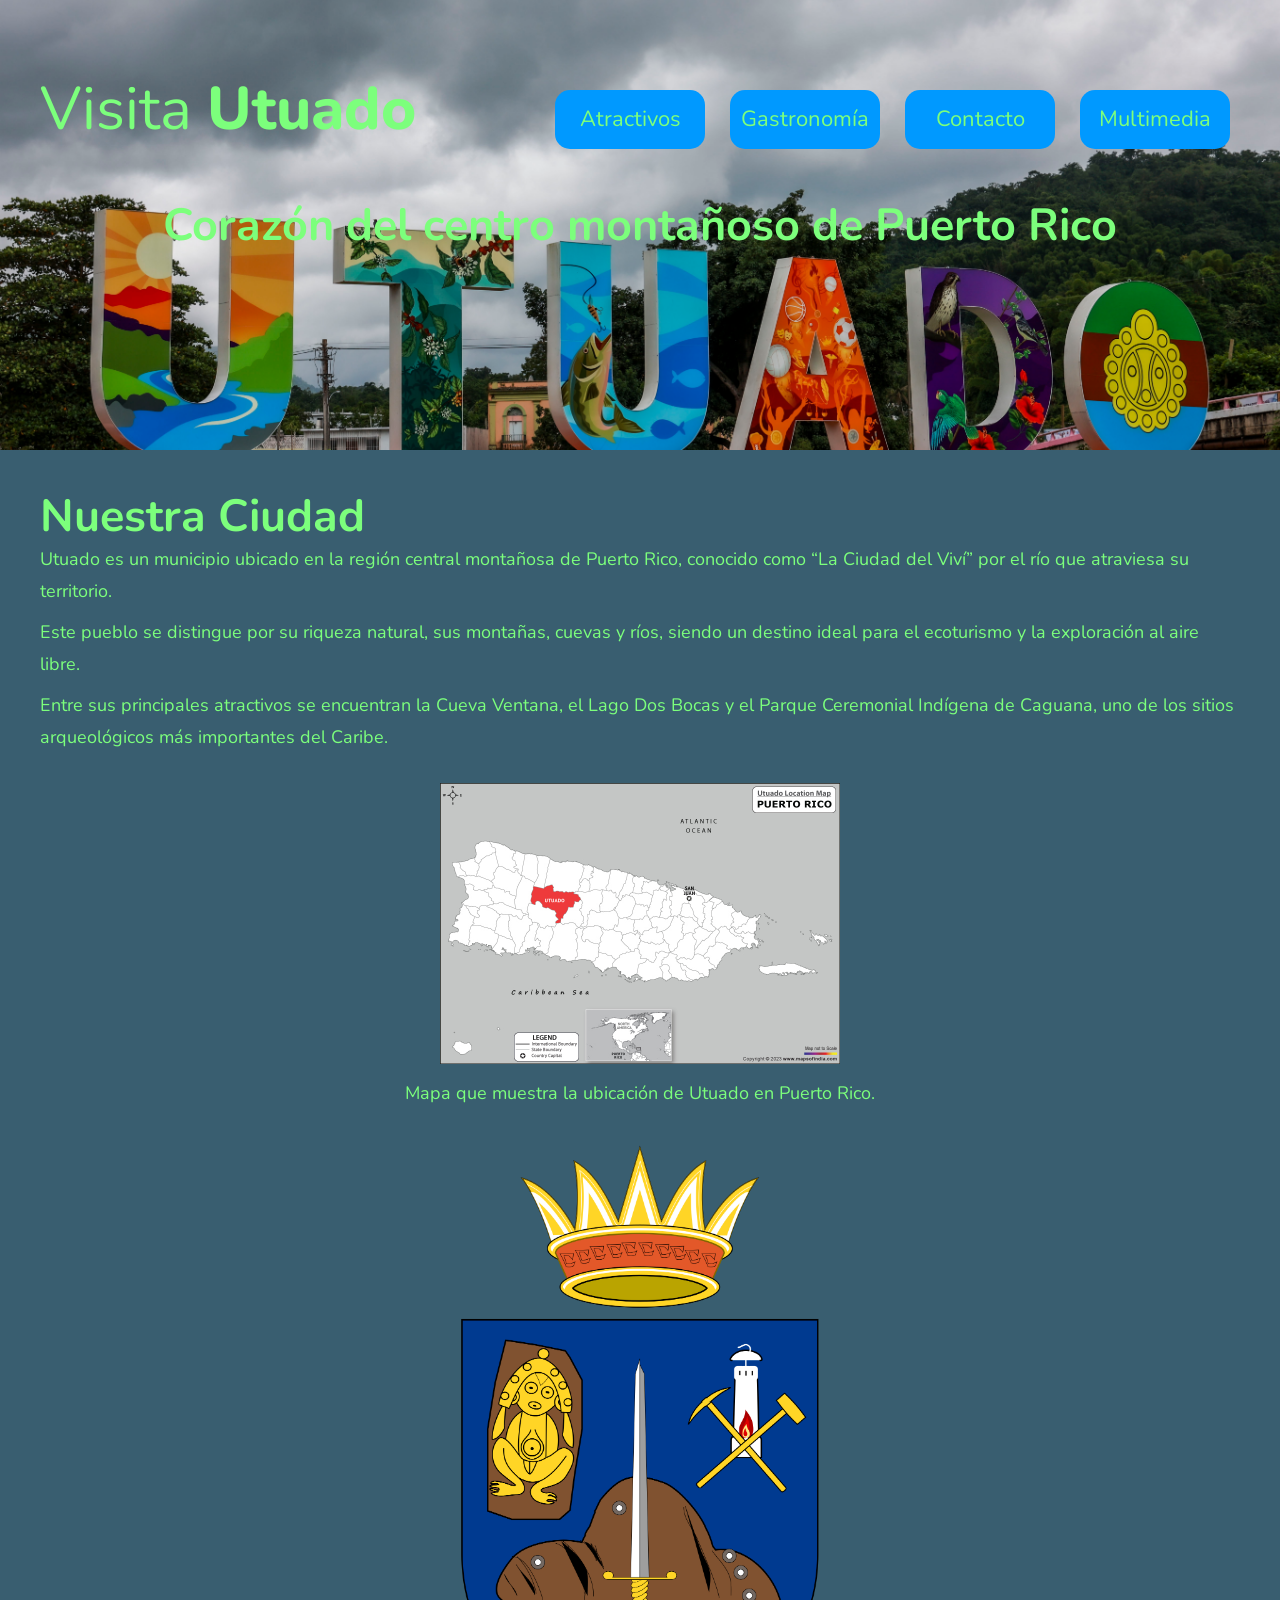
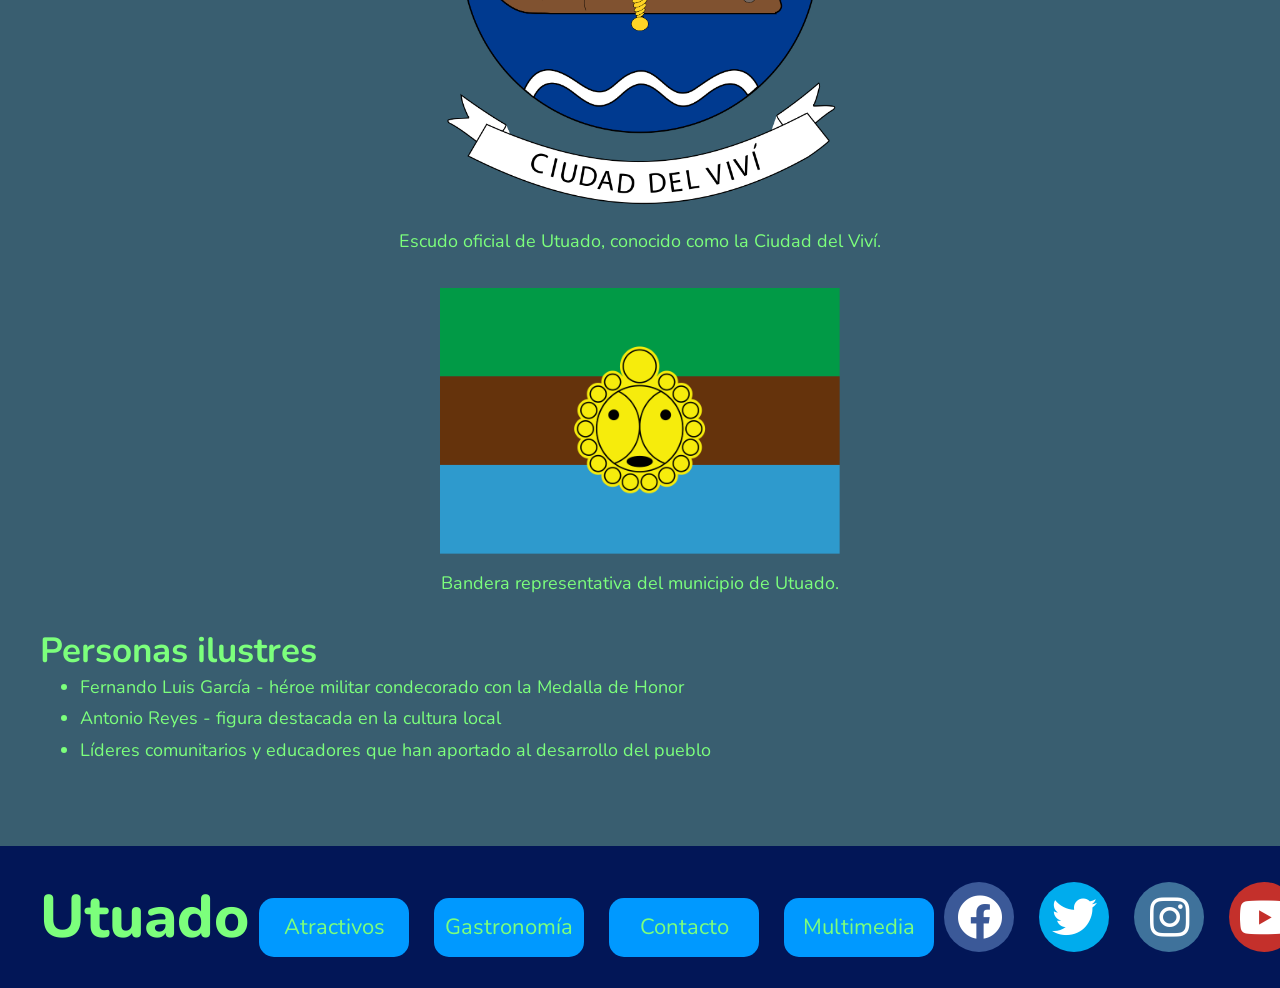
<file: index.html>
<!DOCTYPE html> 
<html lang="es">
<head>
    <meta charset="UTF-8">
    <meta name="viewport" content="width=device-width, initial-scale=1.0">

    <!-- Normalize -->
    <link rel="stylesheet" href="css/normalize.css">

    <!-- Font Awesome -->
    <link href="https://cdnjs.cloudflare.com/ajax/libs/font-awesome/5.15.3/css/all.min.css" rel="stylesheet">

    <!-- Google Fonts -->
    <link rel="preconnect" href="https://fonts.googleapis.com">
    <link rel="preconnect" href="https://fonts.gstatic.com" crossorigin>
    <link href="https://fonts.googleapis.com/css2?family=Nunito:ital,wght@0,200;0,400;0,700;1,400&display=swap" rel="stylesheet">

    <!-- CSS del pueblo -->
    <link rel="stylesheet" href="css/utuado.css">

    <title>Utuado Puerto Rico</title>
</head>

<body>

<header class="header no-margin">
    <div class="contenedor">
        <div class="barra">

            <a class="logo" href="index.html">
                <h1 class="logo__nombre no-margin centrar-text">
                    Visita <span class="logo__bold">Utuado</span>
                </h1>
            </a>

            <nav class="navegacion">
                <a href="atractivos.html" class="enlace_nav">Atractivos</a>
                <a href="gastronomia.html" class="enlace_nav">Gastronomía</a>
                <a href="contacto.html" class="enlace_nav">Contacto</a>
                <a href="multimedia.html" class="enlace_nav">Multimedia</a>
            </nav>

        </div>
    </div>

    <div class="header__text">
        <h2 class="no-margin">Corazón del centro montañoso de Puerto Rico</h2>
    </div>
</header>

<div class="contenedor main__text">
    <main>

        <h2 class="no-margin">Nuestra Ciudad</h2>

        <p class="no-margin">
            <span class="utuado">Utuado</span> es un municipio ubicado en la región central montañosa de Puerto Rico,
            conocido como “La Ciudad del Viví” por el río que atraviesa su territorio.
        </p>

        <p class="no-margin">
            Este pueblo se distingue por su riqueza natural, sus montañas, cuevas y ríos,
            siendo un destino ideal para el ecoturismo y la exploración al aire libre.
        </p>

        <p class="no-margin">
            Entre sus principales atractivos se encuentran la Cueva Ventana, el Lago Dos Bocas
            y el Parque Ceremonial Indígena de Caguana, uno de los sitios arqueológicos más importantes del Caribe.
        </p>

        <div class="imagenes-pueblo">

            <div class="imagen-pueblo">
                <img src="img/utuado-location-map.jpg" alt="Mapa de Utuado en Puerto Rico">
                <p class="descripcion-img">Mapa que muestra la ubicación de Utuado en Puerto Rico.</p>
            </div>

            <div class="imagen-pueblo">
                <img src="img/escudo.png" alt="Escudo de Utuado">
                <p class="descripcion-img">Escudo oficial de Utuado, conocido como la Ciudad del Viví.</p>
            </div>

            <div class="imagen-pueblo">
                <img src="img/bandera.png" alt="Bandera de Utuado">
                <p class="descripcion-img">Bandera representativa del municipio de Utuado.</p>
            </div>

        </div>

        <h3 class="no-margin">Personas ilustres</h3>

        <ul class="no-margin">
            <li>Fernando Luis García - héroe militar condecorado con la Medalla de Honor</li>
            <li>Antonio Reyes - figura destacada en la cultura local</li>
            <li>Líderes comunitarios y educadores que han aportado al desarrollo del pueblo</li>
        </ul>

    </main>
</div>

<footer class="footer">
    <div class="no-padding contenedor">
        <div class="no-padding barra">

            <a class="logo" href="index.html">
                <h1 class="logo__nombre no-margin centrar-text logo__bold">Utuado</h1>
            </a>

            <nav class="navegacion">
                <a href="atractivos.html" class="enlace_nav">Atractivos</a>
                <a href="gastronomia.html" class="enlace_nav">Gastronomía</a>
                <a href="contacto.html" class="enlace_nav">Contacto</a>
                <a href="multimedia.html" class="enlace_nav">Multimedia</a>

            </nav>

            <ul class="social-menu no-padding">
                <li><a href="https://facebook.com/"><i class="fab fa-facebook"></i></a></li>
                <li><a href="https://twitter.com/"><i class="fab fa-twitter"></i></a></li>
                <li><a href="https://instagram.com/"><i class="fab fa-instagram"></i></a></li>
                <li><a href="https://youtube.com/"><i class="fab fa-youtube"></i></a></li>
            </ul>

        </div>
    </div>
</footer>

</body>
</html>
</file>
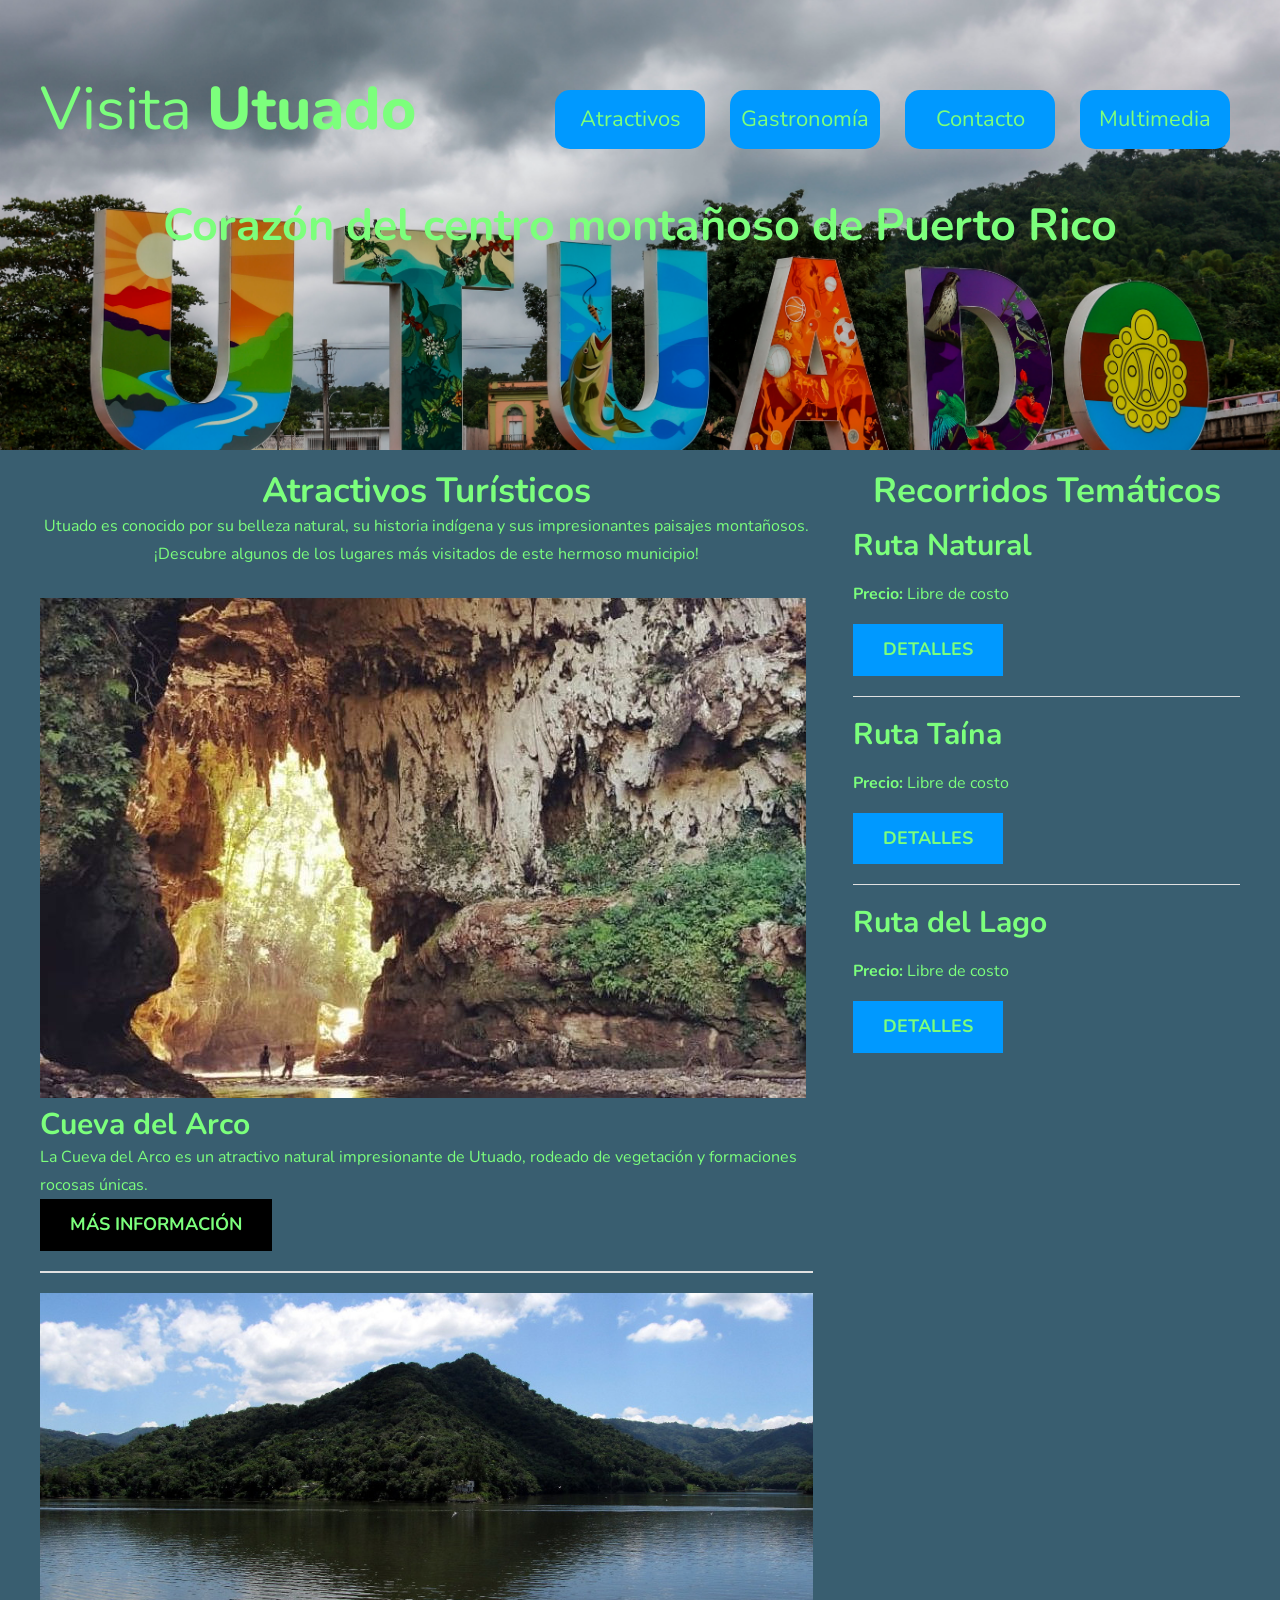
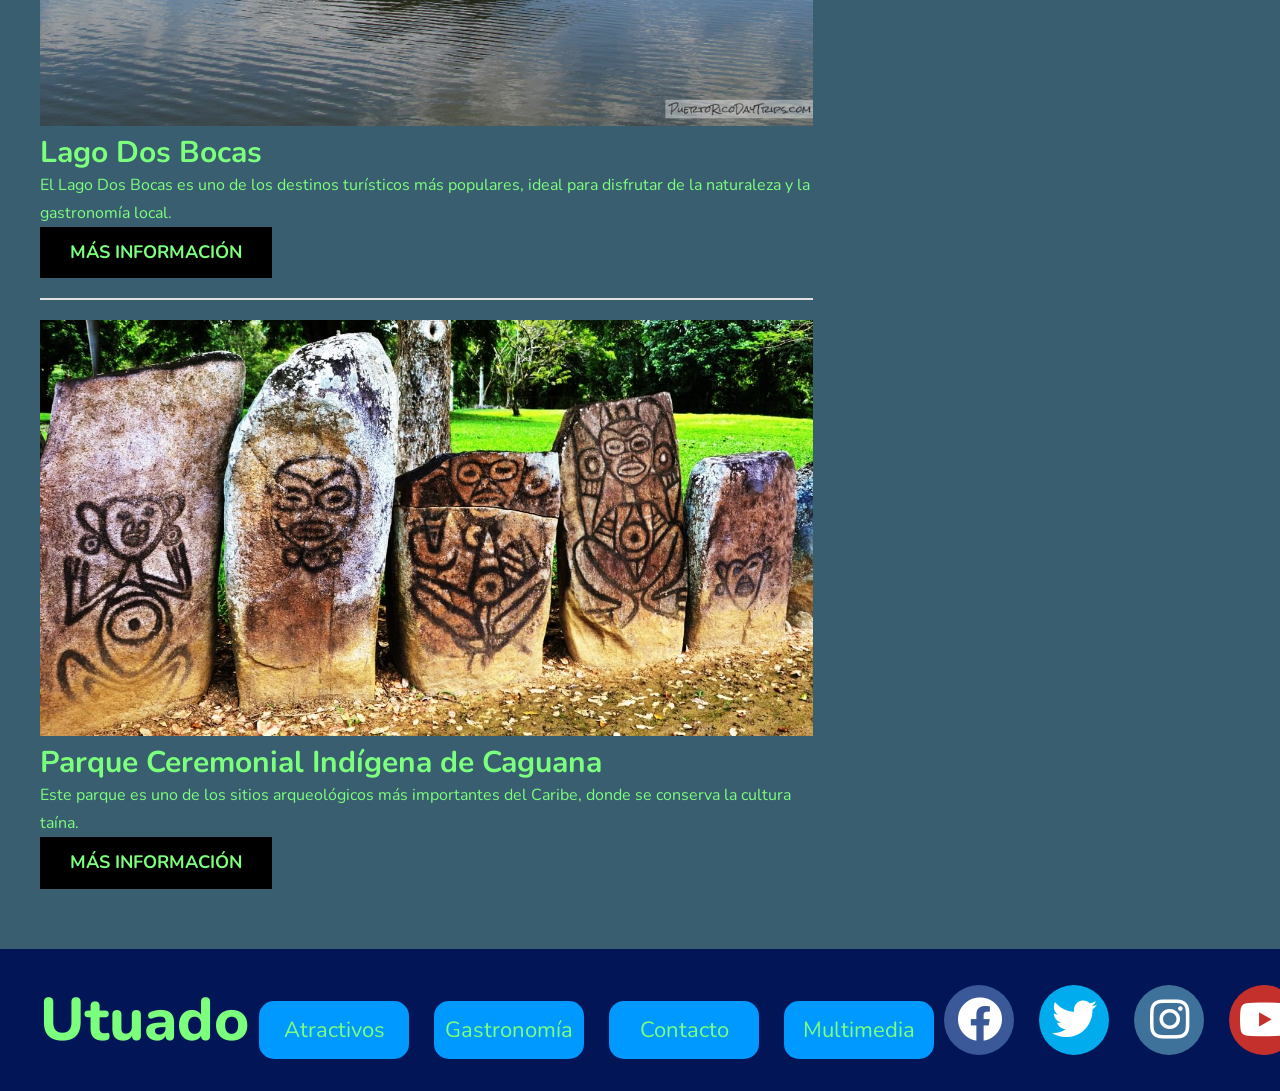
<file: atractivos.html>
<!DOCTYPE html>
<html lang="es">
<head>
    <meta charset="UTF-8">
    <meta name="viewport" content="width=device-width, initial-scale=1.0">

    <!-- Normalize -->
    <link rel="stylesheet" href="css/normalize.css">

    <!-- Font Awesome -->
    <link href="https://cdnjs.cloudflare.com/ajax/libs/font-awesome/5.15.3/css/all.min.css" rel="stylesheet">

    <!-- Google Fonts -->
    <link rel="preconnect" href="https://fonts.googleapis.com">
    <link rel="preconnect" href="https://fonts.gstatic.com" crossorigin>
    <link href="https://fonts.googleapis.com/css2?family=Nunito:ital,wght@0,200;0,400;0,700;1,400&display=swap" rel="stylesheet">

    <!-- CSS -->
    <link rel="stylesheet" href="css/utuado.css">

    <title>Atractivos - Utuado, Puerto Rico</title>
</head>

<body>

<header class="header no-margin">
    <div class="contenedor">
        <div class="barra">

            <a class="logo" href="index.html">
                <h1 class="logo__nombre no-margin centrar-text">
                    Visita <span class="logo__bold">Utuado</span>
                </h1>
            </a>

            <nav class="navegacion">
                <a href="atractivos.html" class="enlace_nav">Atractivos</a>
                <a href="gastronomia.html" class="enlace_nav">Gastronomía</a>
                <a href="contacto.html" class="enlace_nav">Contacto</a>
                <a href="multimedia.html" class="enlace_nav">Multimedia</a>
            </nav>

        </div>
    </div>

    <div class="header__text">
        <h2 class="no-margin">Corazón del centro montañoso de Puerto Rico</h2>
    </div>
</header>

<div class="contenedor contenido-principal">

<main>
    <h3 class="centrar-text no-margin">Atractivos Turísticos</h3>

    <div class="contenido-principal__text">
        <p class="centrar-text no-margin">
            <span class="Utuado">Utuado</span> es conocido por su belleza natural, su historia indígena y sus impresionantes paisajes montañosos.
        </p>
        <p class="centrar-text no-margin">
            ¡Descubre algunos de los lugares más visitados de este hermoso municipio!
        </p>
    </div>

    <!-- ATRACTIVO 1 -->
    <article class="atractivo">
        <div class="atractivo__imagen">
            <picture>
               <img src="img/cueva-arco2.jpg" alt="Cueva del Arco">
            </picture>
        </div>

        <div class="atractivo__contenido">
            <h4 class="no-margin">Cueva del Arco</h4>
            <p class="no-margin">
                La Cueva del Arco es un atractivo natural impresionante de Utuado, rodeado de vegetación y formaciones rocosas únicas.
            </p>
            <a href="#" class="boton boton--primario">Más información</a>
        </div>
    </article>

    <!-- ATRACTIVO 2 -->
    <article class="atractivo">
        <div class="atractivo__imagen">
            <picture>
                <img src="img/dos-bocas.jpg" alt="Lago Dos Bocas">
            </picture>
        </div>

        <div class="atractivo__contenido">
            <h4 class="no-margin">Lago Dos Bocas</h4>
            <p class="no-margin">
                El Lago Dos Bocas es uno de los destinos turísticos más populares, ideal para disfrutar de la naturaleza y la gastronomía local.
            </p>
            <a href="#" class="boton boton--primario">Más información</a>
        </div>
    </article>

    <!-- ATRACTIVO 3 -->
    <article class="atractivo">
        <div class="atractivo__imagen">
            <picture>
                <img src="img/centro-ceremonial-indigena.jpg" alt="Parque Ceremonial Indígena de Caguana">
            </picture>
        </div>

        <div class="atractivo__contenido">
            <h4 class="no-margin">Parque Ceremonial Indígena de Caguana</h4>
            <p class="no-margin">
                Este parque es uno de los sitios arqueológicos más importantes del Caribe, donde se conserva la cultura taína.
            </p>
            <a href="#" class="boton boton--primario">Más información</a>
        </div>
    </article>

</main>

<aside class="sidebar">
    <h3 class="centrar-text no-margin">Recorridos Temáticos</h3>

    <ul class="rutas no-padding">

        <li class="widget-ruta">
            <h4 class="no-margin">Ruta Natural</h4>
            <p class="widget-ruta__label">Precio:
                <span class="widget-ruta__info">Libre de costo</span>
            </p>
            <a href="#" class="boton boton--secundario">Detalles</a>
        </li>

        <li class="widget-ruta">
            <h4 class="no-margin">Ruta Taína</h4>
            <p class="widget-ruta__label">Precio:
                <span class="widget-ruta__info">Libre de costo</span>
            </p>
            <a href="#" class="boton boton--secundario">Detalles</a>
        </li>

        <li class="widget-ruta">
            <h4 class="no-margin">Ruta del Lago</h4>
            <p class="widget-ruta__label">Precio:
                <span class="widget-ruta__info">Libre de costo</span>
            </p>
            <a href="#" class="boton boton--secundario">Detalles</a>
        </li>

    </ul>
</aside>

</div>

<footer class="footer">
    <div class="no-padding contenedor">
        <div class="no-padding barra">

            <a class="logo" href="index.html">
                <h1 class="logo__nombre no-margin centrar-text logo__bold">Utuado</h1>
            </a>

            <nav class="navegacion">
                <a href="atractivos.html" class="enlace_nav">Atractivos</a>
                <a href="gastronomia.html" class="enlace_nav">Gastronomía</a>
                <a href="contacto.html" class="enlace_nav">Contacto</a>
                <a href="multimedia.html" class="enlace_nav">Multimedia</a>

            </nav>

            <ul class="social-menu no-padding">
                <li><a href="#"><i class="fab fa-facebook"></i></a></li>
                <li><a href="#"><i class="fab fa-twitter"></i></a></li>
                <li><a href="#"><i class="fab fa-instagram"></i></a></li>
                <li><a href="#"><i class="fab fa-youtube"></i></a></li>
            </ul>

        </div>
    </div>
</footer>

</body>
</html>
</file>
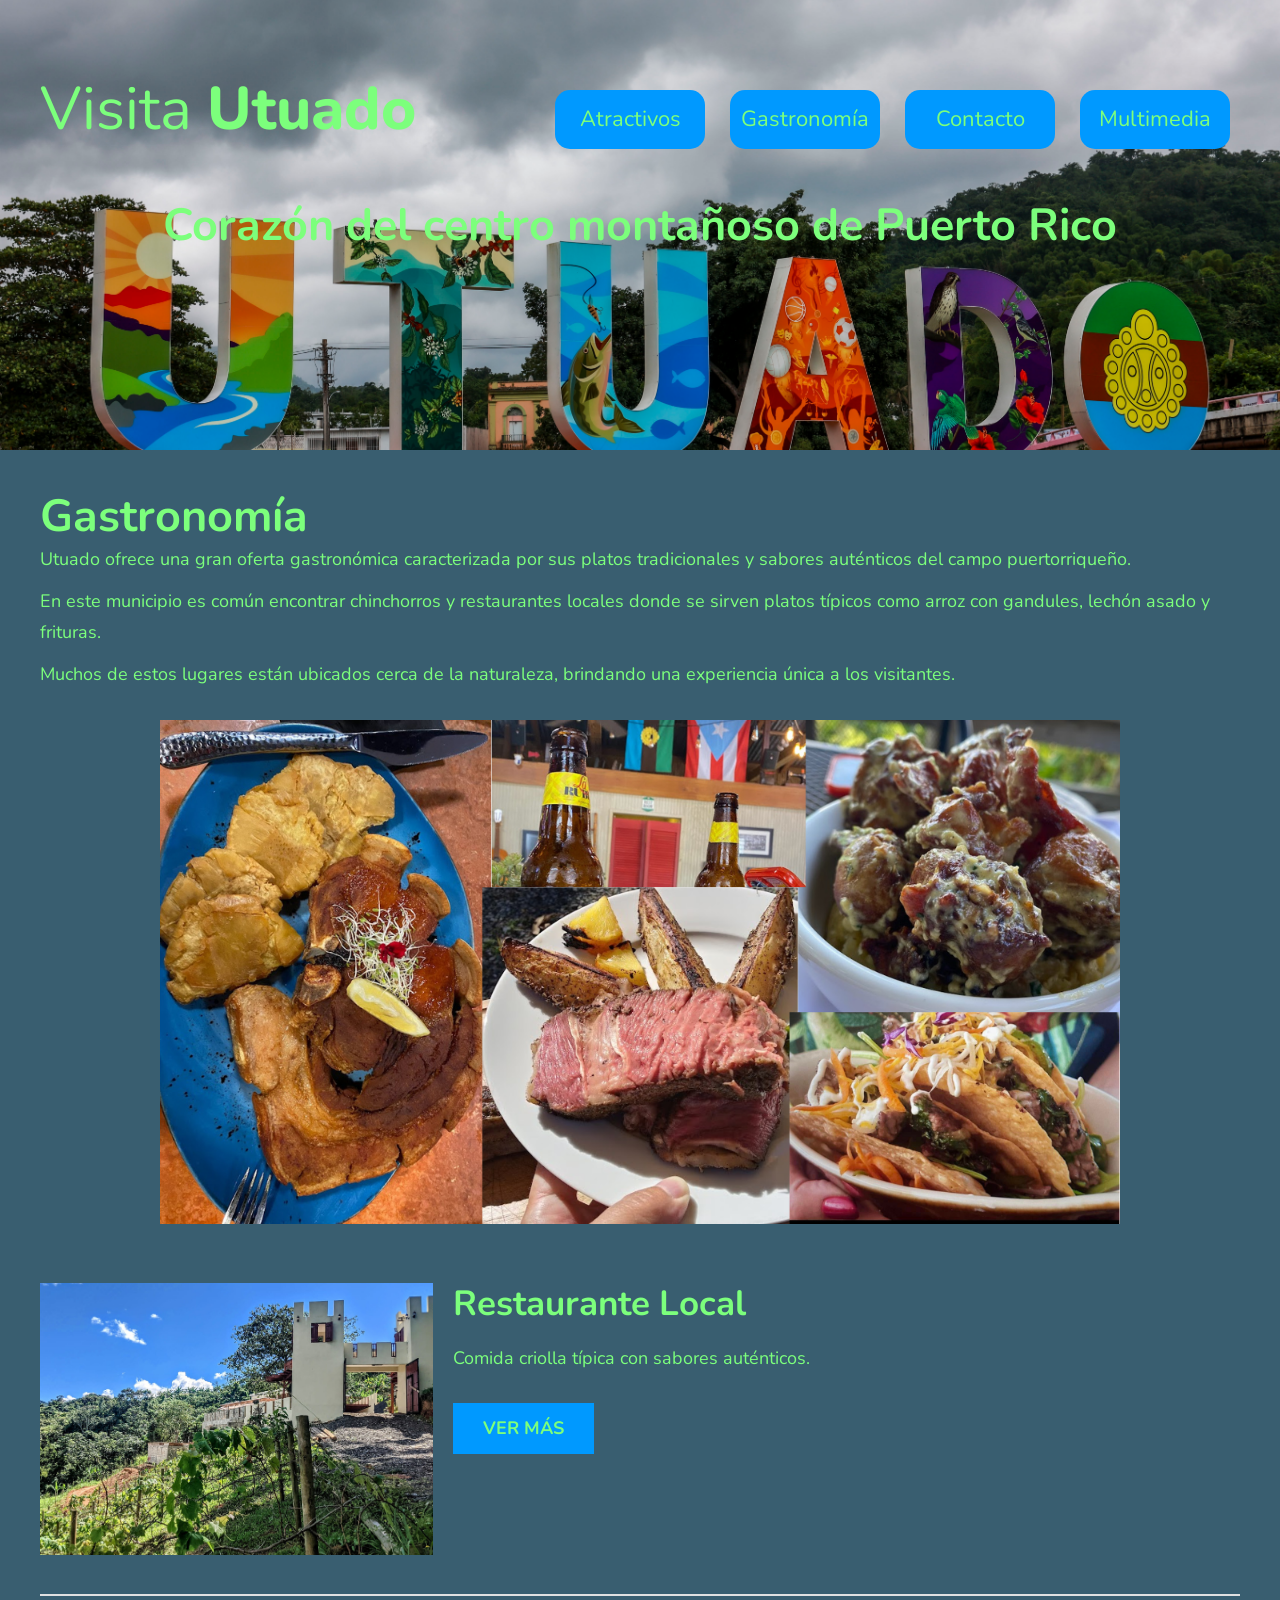
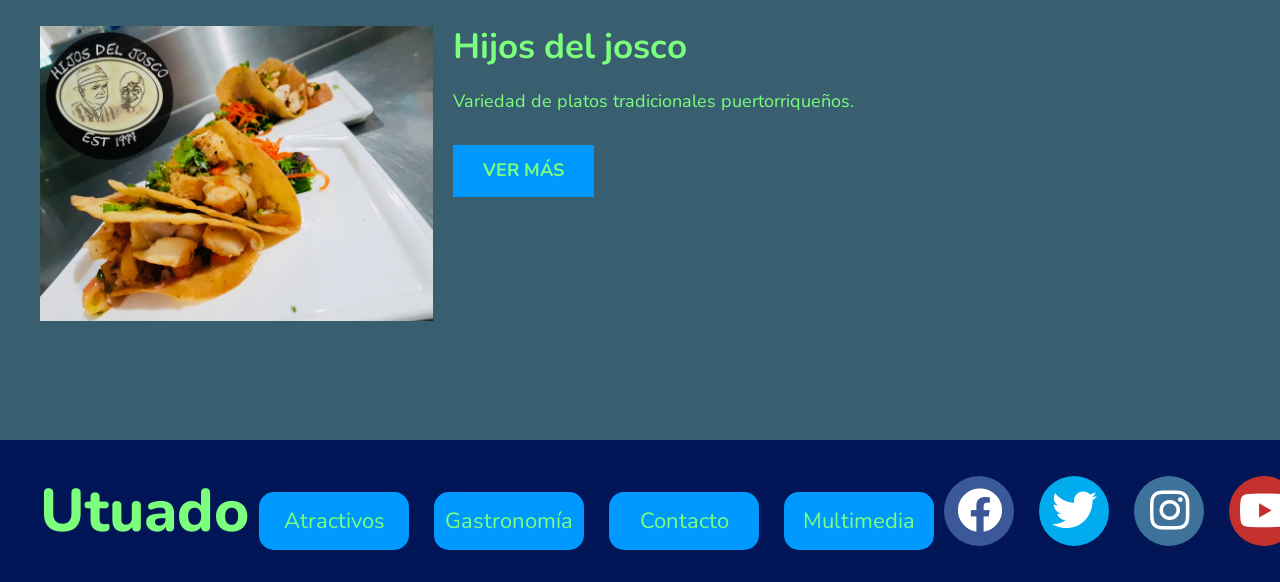
<file: gastronomia.html>
<!DOCTYPE html>
<html lang="es">
<head>
    <meta charset="UTF-8">
    <meta name="viewport" content="width=device-width, initial-scale=1.0">

    <!-- Normalize -->
    <link rel="stylesheet" href="css/normalize.css">

    <!-- Font Awesome -->
    <link href="https://cdnjs.cloudflare.com/ajax/libs/font-awesome/5.15.3/css/all.min.css" rel="stylesheet">

    <!-- Google Fonts -->
    <link rel="preconnect" href="https://fonts.googleapis.com">
    <link rel="preconnect" href="https://fonts.gstatic.com" crossorigin>
    <link href="https://fonts.googleapis.com/css2?family=Nunito:ital,wght@0,200;0,400;0,700;1,400&display=swap" rel="stylesheet">

    <!-- CSS del pueblo -->
    <link rel="stylesheet" href="css/utuado.css">

    <title>Gastronomía - Utuado</title>
</head>

<body>

<header class="header no-margin">
    <div class="contenedor">
        <div class="barra">

            <a class="logo" href="index.html">
                <h1 class="logo__nombre no-margin centrar-text">
                    Visita <span class="logo__bold">Utuado</span>
                </h1>
            </a>

            <nav class="navegacion">
                <a href="atractivos.html" class="enlace_nav">Atractivos</a>
                <a href="gastronomia.html" class="enlace_nav">Gastronomía</a>
                <a href="contacto.html" class="enlace_nav">Contacto</a>
                <a href="multimedia.html" class="enlace_nav">Multimedia</a>
            </nav>

        </div>
    </div>

    <div class="header__text">
        <h2 class="no-margin">Corazón del centro montañoso de Puerto Rico</h2>
    </div>
</header>
<div class="contenedor main__text">
<main>

<h2 class="no-margin">Gastronomía</h2>

<p class="no-margin">
<span class="utuado">Utuado</span> ofrece una gran oferta gastronómica caracterizada por sus platos tradicionales
y sabores auténticos del campo puertorriqueño.
</p>

<p class="no-margin">
En este municipio es común encontrar chinchorros y restaurantes locales donde se sirven
platos típicos como arroz con gandules, lechón asado y frituras.
</p>

<p class="no-margin">
Muchos de estos lugares están ubicados cerca de la naturaleza, brindando una experiencia única
a los visitantes.
</p>

<div id="map">
    <img src="img/comida.png" alt="Gastronomía Utuado">
</div>

<div class="restaurante">
    <div class="restaurante__imagen">
        <img src="img/fincavistabella2.jpg" alt="Restaurante">
    </div>

    <div class="restaurante__informacion">
        <h3 class="no-margin">Restaurante Local</h3>
        <p>Comida criolla típica con sabores auténticos.</p>
        <a href="#" class="boton boton--secundario">Ver más</a>
    </div>
</div>

<div class="restaurante">
    <div class="restaurante__imagen">
        <img src="img/tacos.jpg" alt="Hijos del josco">
    </div>

    <div class="restaurante__informacion">
        <h3 class="no-margin">Hijos del josco</h3>
        <p>Variedad de platos tradicionales puertorriqueños.</p>
        <a href="#" class="boton boton--secundario">Ver más</a>
    </div>
</div>

</main>
</div>

<footer class="footer">
    <div class="no-padding contenedor">
        <div class="no-padding barra">

            <a class="logo" href="index.html">
                <h1 class="logo__nombre no-margin centrar-text logo__bold">Utuado</h1>
            </a>

            <nav class="navegacion">
                <a href="atractivos.html" class="enlace_nav">Atractivos</a>
                <a href="gastronomia.html" class="enlace_nav">Gastronomía</a>
                <a href="contacto.html" class="enlace_nav">Contacto</a>
                <a href="multimedia.html" class="enlace_nav">Multimedia</a>

            </nav>

            <ul class="social-menu no-padding">
                <li><a href="#"><i class="fab fa-facebook"></i></a></li>
                <li><a href="#"><i class="fab fa-twitter"></i></a></li>
                <li><a href="#"><i class="fab fa-instagram"></i></a></li>
                <li><a href="#"><i class="fab fa-youtube"></i></a></li>
            </ul>

        </div>
    </div>
</footer>

</body>
</html>
</file>
<file: css/utuado.css>
/* VARIABLES */
:root {
    --fuenteHeading: 'Nunito', sans-serif;
    --fuenteParrafo: 'Nunito', sans-serif;

    --primario: #00165e;
    --primario1: #395e70;
    --primario2: #0099ff;
    --primario3: #021657;

    --blanco: #7CFF7C;
    --negro: #000000;
    --gris: #e1e1e1;
}

/* GLOBAL */
html {
    box-sizing: border-box;
    font-size: 62.5%;
}

*, *:before, *:after {
    box-sizing: inherit;
}

body {
    background-color: var(--primario1);
    color: var(--blanco);
    font-family: var(--fuenteParrafo);
    font-size: 1.6rem;
    line-height: 1.75;
}

img {
    max-width: 100%;
}

/* CONTENEDOR */
.contenedor {
    width: min(95%, 120rem);
    margin: 0 auto;
    padding-top: 2rem;
}

/* TEXTOS */
h1, h2, h3, h4 {
    font-family: var(--fuenteHeading);
    line-height: 1.2;
}

h1 { font-size: 6rem; }
h2 { font-size: 4.5rem; }
h3 { font-size: 3.5rem; }
h4 { font-size: 3rem; }

p {
    font-family: var(--fuenteParrafo);
}

/* UTILIDADES */
.no-margin {
    margin: 0;
}

.no-padding {
    padding: 0;
}

.centrar-text {
    text-align: center;
}

/* HEADER */
.header {
    background-image: url("../img/letras.jpg");
    height: 45rem;
    background-size: cover;
    background-repeat: no-repeat;
    background-position: center;
}

.header__text {
    text-align: center;
    margin-top: 4rem;
}

/* BARRA Y NAVEGACION */
.barra {
    padding-top: 4rem;
    text-align: center;
}

@media (min-width: 768px) {
    .barra {
        display: flex;
        justify-content: space-between;
        align-items: center;
        text-align: center;
    }
}

.navegacion {
    margin-top: 2rem;
}

@media (min-width: 768px) {
    .navegacion {
        display: flex;
        gap: 2.5rem;
        padding: 1rem;
    }
}

.enlace_nav {
    display: block;
    text-align: center;
    font-size: 2.2rem;
    color: var(--blanco);
    background: var(--primario2);
    padding: 1rem;
    border-radius: 1.5rem;
    text-decoration: none;
    margin-bottom: 1rem;
}

@media (min-width: 768px) {
    .enlace_nav {
        width: 15rem;
        margin-bottom: 0;
    }
}

.enlace_nav:hover {
    background: var(--primario3);
}

/* LOGO */
.logo {
    color: var(--blanco);
    text-decoration: none;
}

.logo__nombre {
    font-weight: 400;
}

.logo__bold {
    font-weight: 800;
}

/* MAIN INDEX */
.main__text {
    padding: 4rem 0;
}

.main__text p {
    padding-bottom: 1rem;
}

.main__text p,
.main__text li {
    font-size: 1.8rem;
}

.caguas {
    font-weight: 900;
    font-size: 1.75rem;
}

#map {
    text-align: center;
    margin: 2rem 0;
}

#map img {
    width: 80%;
}

/* FOOTER */
.footer {
    background-color: var(--primario3);
    padding: 2rem 0;
    margin-top: 4rem;
}

.footer .contenedor {
    padding-top: 0;
}

.footer .barra {
    padding-top: 0;
}

/* REDES SOCIALES */
.social-menu {
    display: flex;
    gap: 1rem;
    list-style-type: none;
    justify-content: center;
}

.social-menu i {
    color: #fff;
    width: 5.5rem;
    height: 5.5rem;
    border-radius: 50%;
    font-size: 3rem;
    display: flex;
    justify-content: center;
    align-items: center;
    transition: all 0.2s ease-in-out;
}

@media (min-width: 768px) {
    .social-menu {
        gap: 2.5rem;
    }

    .social-menu i {
        width: 7rem;
        height: 7rem;
        font-size: 4.5rem;
    }
}

.social-menu a {
    text-decoration: none;
}

.fa-facebook { background: #3b5998; }
.fa-twitter { background: #00aced; }
.fa-instagram { background: #3f729b; }
.fa-youtube { background: #c4302b; }

.social-menu i:hover {
    opacity: 0.7;
    border-radius: 0;
}

/* ATRACTIVOS */
@media (min-width: 768px) {
    .contenido-principal {
        display: grid;
        grid-template-columns: 2fr 1fr;
        column-gap: 4rem;
    }
}

.contenido-principal__text {
    padding-bottom: 3rem;
    font-size: 100%;
}

.atractivo {
    border-bottom: 2px solid var(--gris);
    margin-bottom: 2rem;
}

.atractivo:last-of-type {
    border-bottom: none;
    margin-bottom: 0;
}

.boton {
    display: block;
    font-family: var(--fuenteHeading);
    color: var(--blanco);
    text-align: center;
    padding: 1rem 3rem;
    font-size: 1.8rem;
    text-transform: uppercase;
    font-weight: 700;
    margin-bottom: 2rem;
    border: none;
    text-decoration: none;
}

@media (min-width: 768px) {
    .boton {
        display: inline-block;
    }
}

.boton:hover {
    cursor: pointer;
}

.boton--primario {
    background-color: var(--negro);
}

.boton--secundario {
    background-color: var(--primario2);
}

.rutas {
    list-style: none;
}

.widget-ruta {
    border-bottom: 1px solid var(--gris);
    margin-bottom: 2rem;
}

.widget-ruta:last-of-type {
    border: none;
    margin-bottom: 0;
}

.widget-ruta__label {
    font-family: var(--fuenteHeading);
    font-weight: bold;
}

.widget-ruta__info {
    font-weight: normal;
}

/* GASTRONOMIA */
.gastronomia__imagen {
    text-align: center;
    margin-bottom: 2rem;
}

.gastronomia__imagen img {
    width: 80%;
}

.restaurante {
    padding: 3rem 0;
    border-bottom: 2px solid var(--gris);
}

@media (min-width: 768px) {
    .restaurante {
        display: grid;
        grid-template-columns: 1fr 2fr;
        column-gap: 2rem;
    }
}

.restaurante:last-of-type {
    border: none;
}

.restaurante__informacion,
.restaurante__info {
    font-weight: normal;
    font-size: 2rem;
}

/* CONTACTO */
.contacto-bg {
    background-image: url("../img/utuado plaza.jpg");
    height: 30rem;
    background-size: cover;
    background-repeat: no-repeat;
    background-position: center;
}

.formulario {
    background-color: #ffffff;
    margin: -5rem auto 0 auto;
    width: 95%;
    padding: 4rem;
}

.campo {
    display: flex;
    margin-bottom: 2rem;
}

.campo__field {
    flex: 1;
    border: 1px solid var(--gris);
    color: var(--negro);
}

.campo__field--textarea {
    height: 20rem;
}

/* MOVIL */
@media (max-width: 768px) {
    .contenedor {
        width: 100%;
        padding: 0 1rem;
    }

    .header {
        height: 55rem;
    }

    h1 {
        font-size: 4.5rem;
    }

    h2 {
        font-size: 3rem;
    }

    h3 {
        font-size: 2.8rem;
    }

    h4 {
        font-size: 2.4rem;
    }
}
/* Imagenes del pueblo */
.imagenes-pueblo {
    text-align: center;
    margin: 2rem 0;
}

.imagen-pueblo {
    margin-bottom: 2rem;
}

.imagen-pueblo img {
    width: 50%;
    max-width: 40rem;
}

.descripcion-img {
    font-size: 1.6rem;
    margin-top: 0.5rem;
}
/* Multimedia */
.reproductor {
    margin-bottom: 4rem;
    text-align: center;
}

.reproductor video {
    max-width: 100%;
}

.reproductor audio {
    width: 80%;
}
@media (max-width: 768px) {
    .barra {
        display: block;
        text-align: center;
    }

    .navegacion {
        display: block;
    }

    .enlace_nav {
        width: 90%;
        margin: 1rem auto;
    }

    h1 {
        font-size: 4rem;
    }

    h2 {
        font-size: 3rem;
    }
}
</file>
